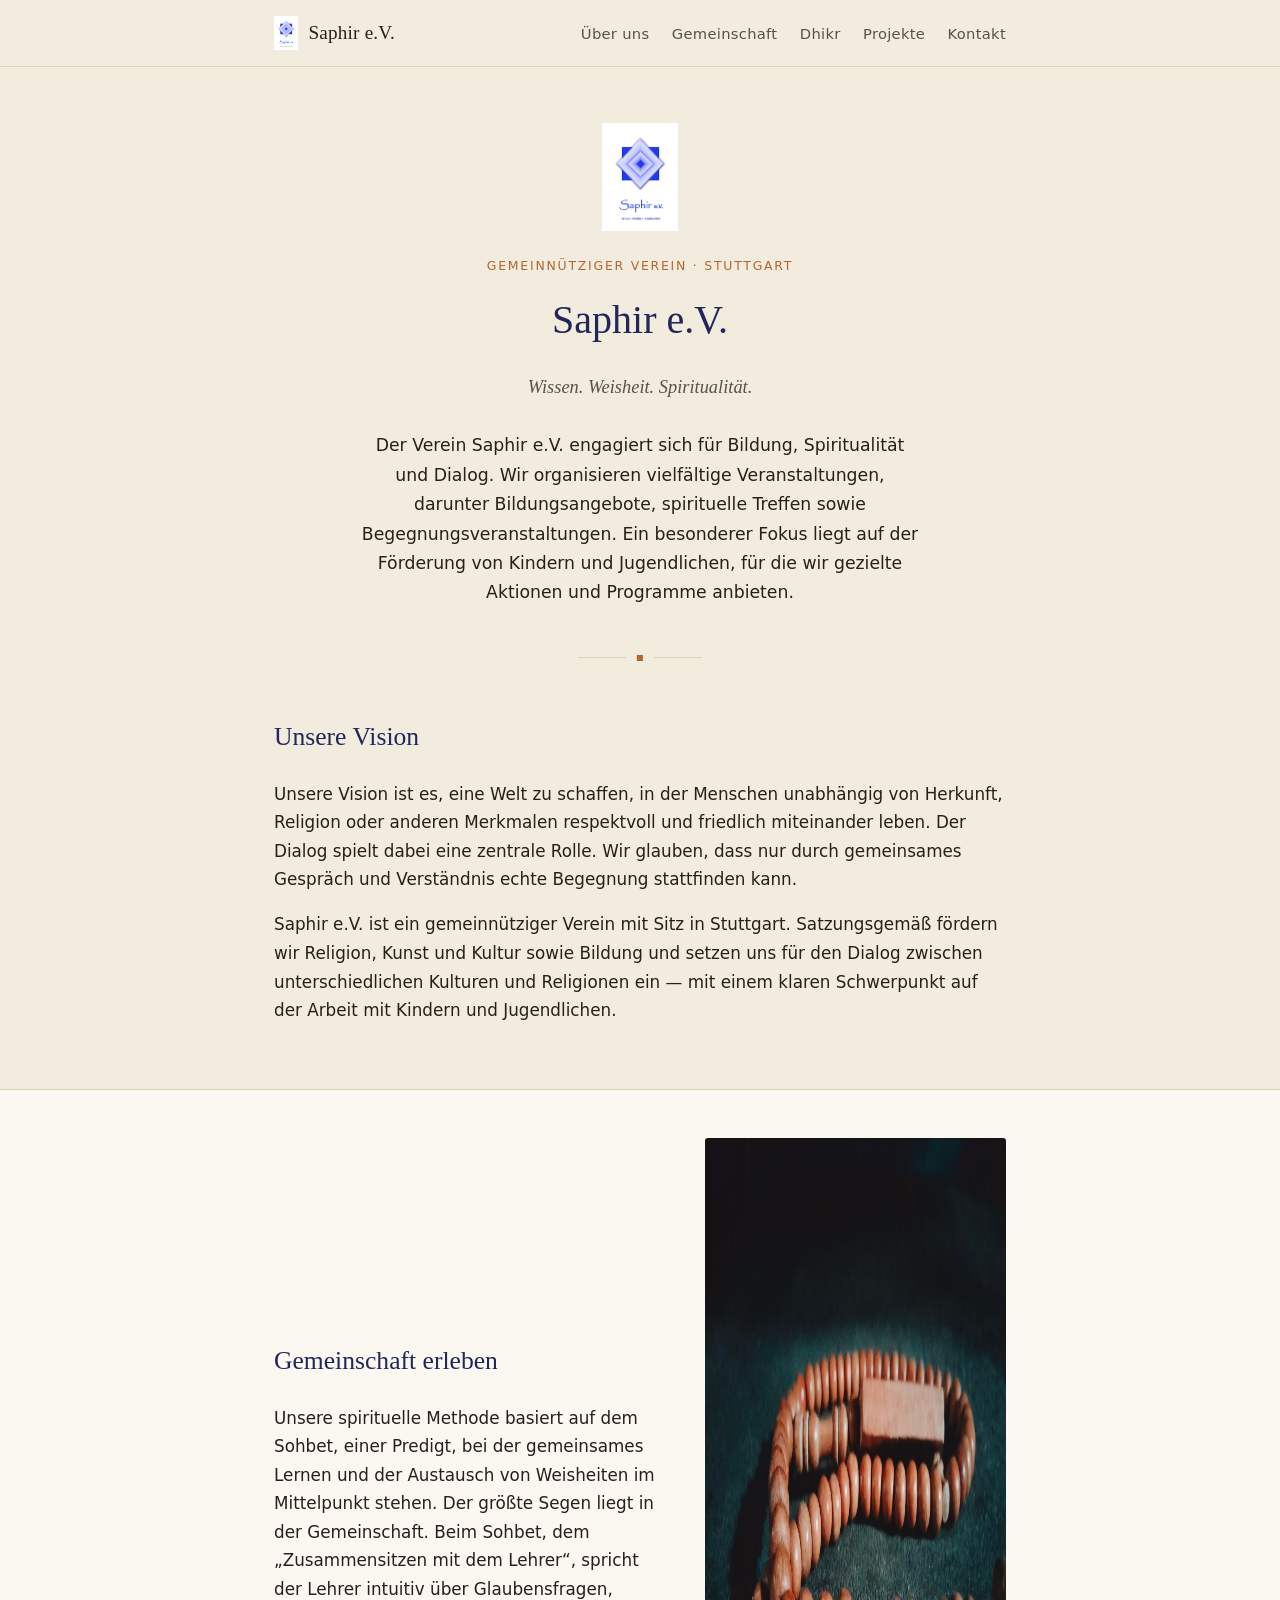
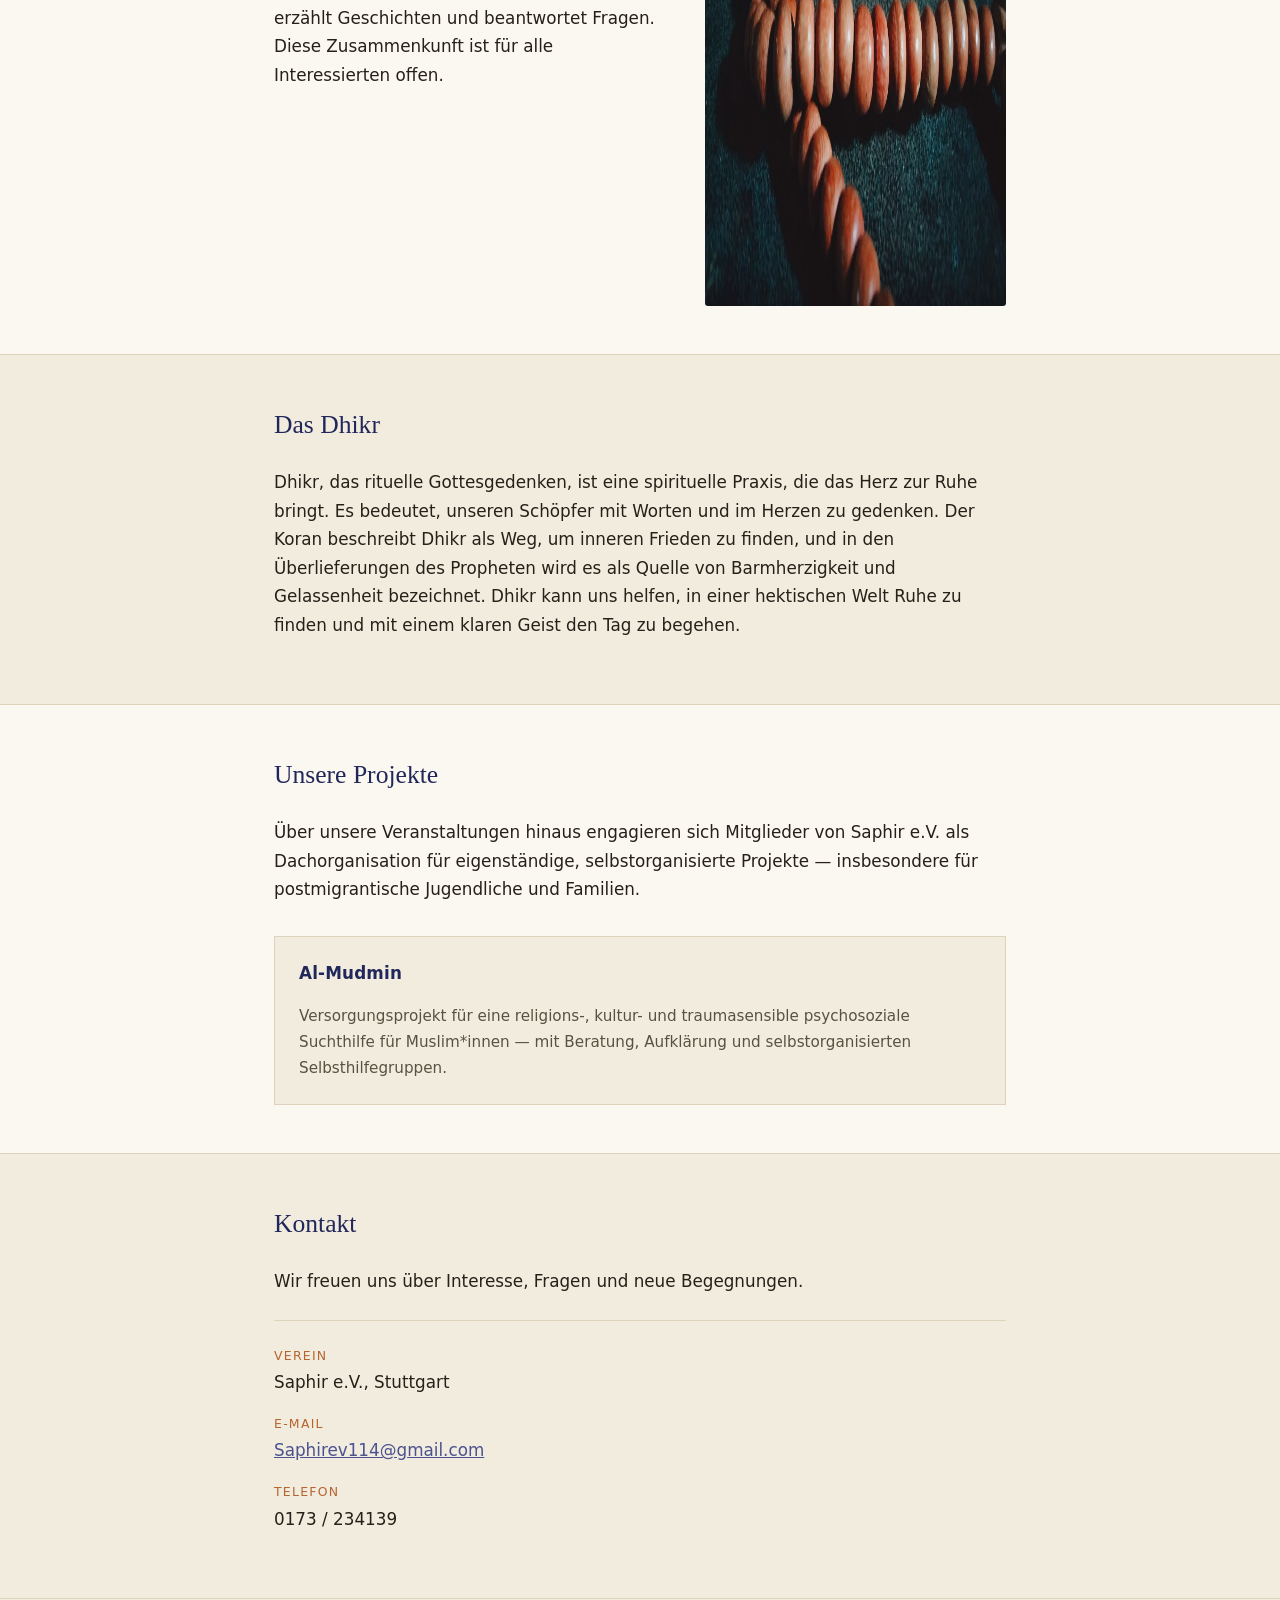
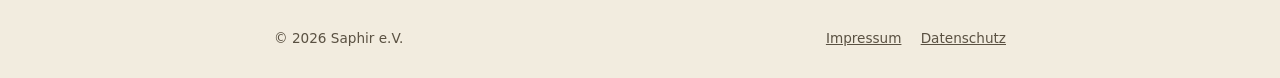
<file: index.html>
<!DOCTYPE html>
<html lang="de">
<head>
  <meta charset="utf-8">
  <meta name="viewport" content="width=device-width, initial-scale=1">
  <title>Saphir e.V. — Bildung, Spiritualität, Dialog</title>
  <meta name="description" content="Saphir e.V. Stuttgart — gemeinnütziger Verein für Bildung, Spiritualität und interkulturellen Dialog. Veranstaltungen, Gemeinschaft und soziale Projekte in Stuttgart.">
  <link rel="icon" href="assets/logo.jpg">
  <link rel="stylesheet" href="style.css">

  <meta property="og:type" content="website">
  <meta property="og:locale" content="de_DE">
  <meta property="og:title" content="Saphir e.V. — Bildung, Spiritualität, Dialog">
  <meta property="og:description" content="Saphir e.V. Stuttgart — gemeinnütziger Verein für Bildung, Spiritualität und interkulturellen Dialog. Veranstaltungen, Gemeinschaft und soziale Projekte in Stuttgart.">
  <meta property="og:image" content="assets/logo.jpg">
</head>
<body>
<a class="skip-link" href="#main-content">Zum Inhalt springen</a>

<header class="site">
  <div class="site-header-inner">
    <a class="brand" href="#top">
      <img src="assets/logo.jpg" alt="Saphir e.V. Logo" width="34" height="48">
      <span>Saphir e.V.</span>
    </a>
    <nav class="main" aria-label="Hauptnavigation">
      <ul>
        <li><a href="#ueber-uns">Über uns</a></li>
        <li><a href="#gemeinschaft">Gemeinschaft</a></li>
        <li><a href="#dhikr">Dhikr</a></li>
        <li><a href="#projekte">Projekte</a></li>
        <li><a href="#kontakt">Kontakt</a></li>
      </ul>
    </nav>
  </div>
</header>

<main id="top">
  <section class="hero" id="main-content">
    <div class="wrap">
      <img class="hero-logo" src="assets/logo.jpg" alt="" width="76" height="108">
      <p class="eyebrow">Gemeinnütziger Verein · Stuttgart</p>
      <h1>Saphir e.V.</h1>
      <p class="tagline">Wissen. Weisheit. Spiritualität.</p>
      <p class="lead">
        Der Verein Saphir e.V. engagiert sich für Bildung, Spiritualität und Dialog.
        Wir organisieren vielfältige Veranstaltungen, darunter Bildungsangebote,
        spirituelle Treffen sowie Begegnungsveranstaltungen. Ein besonderer Fokus liegt
        auf der Förderung von Kindern und Jugendlichen, für die wir gezielte Aktionen
        und Programme anbieten.
      </p>
    </div>
  </section>

  <p class="divider"><span>&#9670;</span></p>

  <section id="ueber-uns">
    <div class="wrap">
      <h2>Unsere Vision</h2>
      <p>
        Unsere Vision ist es, eine Welt zu schaffen, in der Menschen unabhängig von
        Herkunft, Religion oder anderen Merkmalen respektvoll und friedlich miteinander
        leben. Der Dialog spielt dabei eine zentrale Rolle. Wir glauben, dass nur durch
        gemeinsames Gespräch und Verständnis echte Begegnung stattfinden kann.
      </p>
      <p>
        Saphir e.V. ist ein gemeinnütziger Verein mit Sitz in Stuttgart. Satzungsgemäß
        fördern wir Religion, Kunst und Kultur sowie Bildung und setzen uns für den
        Dialog zwischen unterschiedlichen Kulturen und Religionen ein — mit einem klaren
        Schwerpunkt auf der Arbeit mit Kindern und Jugendlichen.
      </p>
    </div>
  </section>

  <section id="gemeinschaft" class="alt">
    <div class="wrap">
      <div class="section-inner-with-image">
        <div>
          <h2>Gemeinschaft erleben</h2>
          <p>
            Unsere spirituelle Methode basiert auf dem Sohbet, einer Predigt, bei der
            gemeinsames Lernen und der Austausch von Weisheiten im Mittelpunkt stehen.
            Der größte Segen liegt in der Gemeinschaft. Beim Sohbet, dem „Zusammensitzen
            mit dem Lehrer“, spricht der Lehrer intuitiv über Glaubensfragen, erzählt
            Geschichten und beantwortet Fragen. Diese Zusammenkunft ist für alle
            Interessierten offen.
          </p>
        </div>
        <img src="assets/dhikr.jpg" alt="Gebetskette (Tasbih)" width="1366" height="768">
      </div>
    </div>
  </section>

  <section id="dhikr">
    <div class="wrap">
      <h2>Das Dhikr</h2>
      <p>
        Dhikr, das rituelle Gottesgedenken, ist eine spirituelle Praxis, die das Herz
        zur Ruhe bringt. Es bedeutet, unseren Schöpfer mit Worten und im Herzen zu
        gedenken. Der Koran beschreibt Dhikr als Weg, um inneren Frieden zu finden, und
        in den Überlieferungen des Propheten wird es als Quelle von Barmherzigkeit und
        Gelassenheit bezeichnet. Dhikr kann uns helfen, in einer hektischen Welt Ruhe zu
        finden und mit einem klaren Geist den Tag zu begehen.
      </p>
    </div>
  </section>

  <section id="projekte" class="alt">
    <div class="wrap">
      <h2>Unsere Projekte</h2>
      <p>
        Über unsere Veranstaltungen hinaus engagieren sich Mitglieder von Saphir e.V.
        als Dachorganisation für eigenständige, selbstorganisierte Projekte —
        insbesondere für postmigrantische Jugendliche und Familien.
      </p>
      <div class="projects-grid">
        <div class="project-card">
          <h3>Al-Mudmin</h3>
          <p>
            Versorgungsprojekt für eine religions-, kultur- und traumasensible
            psychosoziale Suchthilfe für Muslim*innen — mit Beratung, Aufklärung und
            selbstorganisierten Selbsthilfegruppen.
          </p>
        </div>
      </div>
    </div>
  </section>

  <section id="kontakt">
    <div class="wrap">
      <h2>Kontakt</h2>
      <p>Wir freuen uns über Interesse, Fragen und neue Begegnungen.</p>
      <dl class="contact-box">
        <dt>Verein</dt>
        <dd>Saphir e.V., Stuttgart</dd>
        <dt>E-Mail</dt>
        <dd><a href="mailto:Saphirev114@gmail.com">Saphirev114@gmail.com</a></dd>
        <dt>Telefon</dt>
        <dd>0173 / 234139</dd>
      </dl>
    </div>
  </section>
</main>

<footer class="site">
  <div class="wrap">
    <div>© <span id="year"></span> Saphir e.V.</div>
    <nav aria-label="Rechtliches">
      <ul>
        <li><a href="impressum.html">Impressum</a></li>
        <li><a href="datenschutz.html">Datenschutz</a></li>
      </ul>
    </nav>
  </div>
</footer>

<script>
  document.getElementById("year").textContent = new Date().getFullYear();
</script>
</body>
</html>
</file>
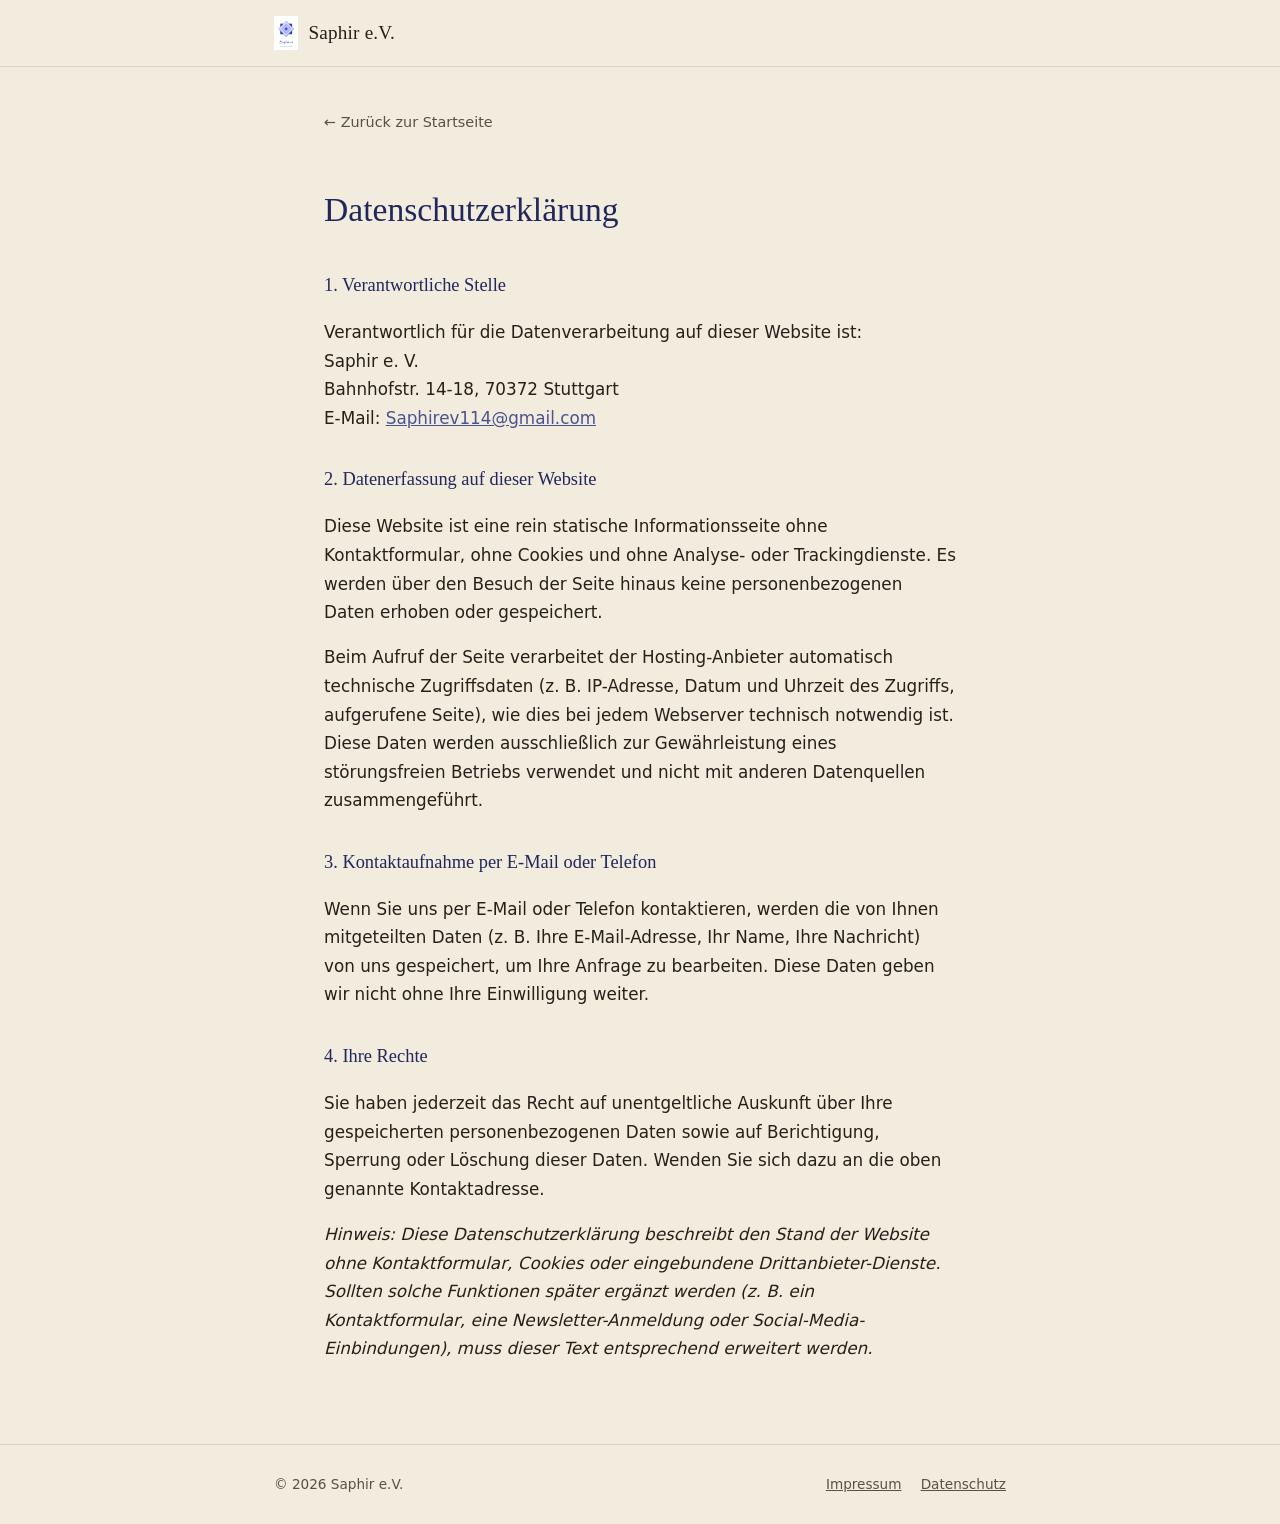
<file: datenschutz.html>
<!DOCTYPE html>
<html lang="de">
<head>
  <meta charset="utf-8">
  <meta name="viewport" content="width=device-width, initial-scale=1">
  <title>Datenschutzerklärung — Saphir e.V.</title>
  <link rel="icon" href="assets/logo.jpg">
  <link rel="stylesheet" href="style.css">
</head>
<body class="legal-page">
<a class="skip-link" href="#main-content">Zum Inhalt springen</a>

<header class="site">
  <div class="site-header-inner">
    <a class="brand" href="index.html">
      <img src="assets/logo.jpg" alt="Saphir e.V. Logo" width="34" height="48">
      <span>Saphir e.V.</span>
    </a>
  </div>
</header>

<main id="main-content">
  <a class="back-link" href="index.html">← Zurück zur Startseite</a>
  <h1>Datenschutzerklärung</h1>

  <h2>1. Verantwortliche Stelle</h2>
  <p>
    Verantwortlich für die Datenverarbeitung auf dieser Website ist:<br>
    Saphir e. V.<br>
    Bahnhofstr. 14-18, 70372 Stuttgart<br>
    E-Mail: <a href="mailto:Saphirev114@gmail.com">Saphirev114@gmail.com</a>
  </p>

  <h2>2. Datenerfassung auf dieser Website</h2>
  <p>
    Diese Website ist eine rein statische Informationsseite ohne Kontaktformular,
    ohne Cookies und ohne Analyse- oder Trackingdienste. Es werden über den Besuch
    der Seite hinaus keine personenbezogenen Daten erhoben oder gespeichert.
  </p>
  <p>
    Beim Aufruf der Seite verarbeitet der Hosting-Anbieter automatisch technische
    Zugriffsdaten (z. B. IP-Adresse, Datum und Uhrzeit des Zugriffs, aufgerufene
    Seite), wie dies bei jedem Webserver technisch notwendig ist. Diese Daten
    werden ausschließlich zur Gewährleistung eines störungsfreien Betriebs
    verwendet und nicht mit anderen Datenquellen zusammengeführt.
  </p>

  <h2>3. Kontaktaufnahme per E-Mail oder Telefon</h2>
  <p>
    Wenn Sie uns per E-Mail oder Telefon kontaktieren, werden die von Ihnen
    mitgeteilten Daten (z. B. Ihre E-Mail-Adresse, Ihr Name, Ihre Nachricht) von
    uns gespeichert, um Ihre Anfrage zu bearbeiten. Diese Daten geben wir nicht
    ohne Ihre Einwilligung weiter.
  </p>

  <h2>4. Ihre Rechte</h2>
  <p>
    Sie haben jederzeit das Recht auf unentgeltliche Auskunft über Ihre
    gespeicherten personenbezogenen Daten sowie auf Berichtigung, Sperrung oder
    Löschung dieser Daten. Wenden Sie sich dazu an die oben genannte
    Kontaktadresse.
  </p>

  <p><em>
    Hinweis: Diese Datenschutzerklärung beschreibt den Stand der Website ohne
    Kontaktformular, Cookies oder eingebundene Drittanbieter-Dienste. Sollten
    solche Funktionen später ergänzt werden (z. B. ein Kontaktformular, eine
    Newsletter-Anmeldung oder Social-Media-Einbindungen), muss dieser Text
    entsprechend erweitert werden.
  </em></p>
</main>

<footer class="site">
  <div class="wrap">
    <div>© <span id="year"></span> Saphir e.V.</div>
    <nav aria-label="Rechtliches">
      <ul>
        <li><a href="impressum.html">Impressum</a></li>
        <li><a href="datenschutz.html">Datenschutz</a></li>
      </ul>
    </nav>
  </div>
</footer>

<script>
  document.getElementById("year").textContent = new Date().getFullYear();
</script>
</body>
</html>
</file>
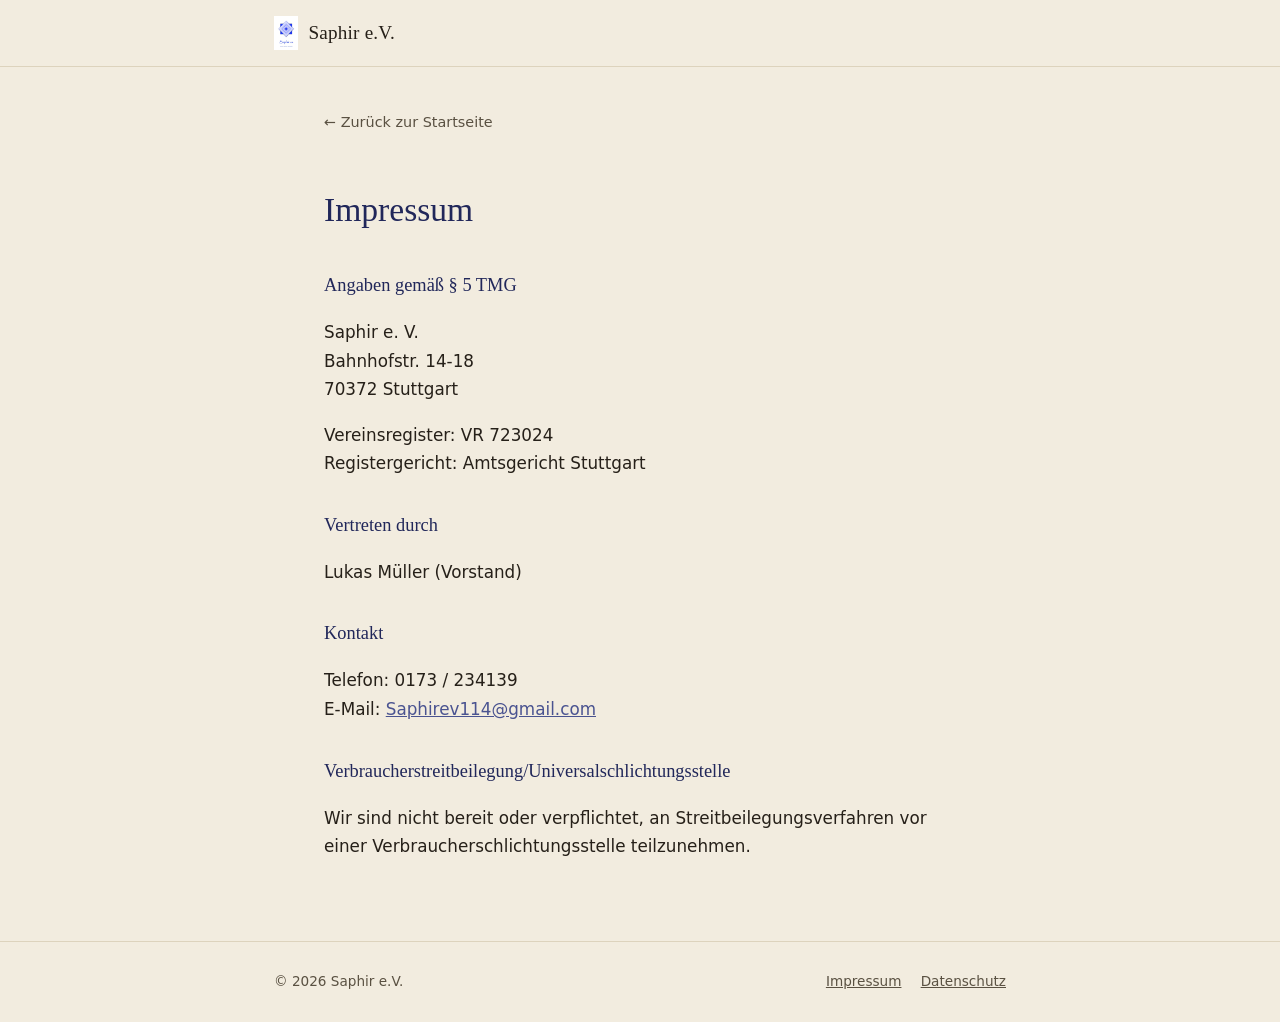
<file: impressum.html>
<!DOCTYPE html>
<html lang="de">
<head>
  <meta charset="utf-8">
  <meta name="viewport" content="width=device-width, initial-scale=1">
  <title>Impressum — Saphir e.V.</title>
  <link rel="icon" href="assets/logo.jpg">
  <link rel="stylesheet" href="style.css">
</head>
<body class="legal-page">
<a class="skip-link" href="#main-content">Zum Inhalt springen</a>

<header class="site">
  <div class="site-header-inner">
    <a class="brand" href="index.html">
      <img src="assets/logo.jpg" alt="Saphir e.V. Logo" width="34" height="48">
      <span>Saphir e.V.</span>
    </a>
  </div>
</header>

<main id="main-content">
  <a class="back-link" href="index.html">← Zurück zur Startseite</a>
  <h1>Impressum</h1>

  <h2>Angaben gemäß § 5 TMG</h2>
  <p>
    Saphir e. V.<br>
    Bahnhofstr. 14-18<br>
    70372 Stuttgart
  </p>
  <p>
    Vereinsregister: VR 723024<br>
    Registergericht: Amtsgericht Stuttgart
  </p>

  <h2>Vertreten durch</h2>
  <p>Lukas Müller (Vorstand)</p>

  <h2>Kontakt</h2>
  <p>
    Telefon: 0173 / 234139<br>
    E-Mail: <a href="mailto:Saphirev114@gmail.com">Saphirev114@gmail.com</a>
  </p>

  <h2>Verbraucherstreitbeilegung/Universalschlichtungsstelle</h2>
  <p>
    Wir sind nicht bereit oder verpflichtet, an Streitbeilegungsverfahren vor einer
    Verbraucherschlichtungsstelle teilzunehmen.
  </p>
</main>

<footer class="site">
  <div class="wrap">
    <div>© <span id="year"></span> Saphir e.V.</div>
    <nav aria-label="Rechtliches">
      <ul>
        <li><a href="impressum.html">Impressum</a></li>
        <li><a href="datenschutz.html">Datenschutz</a></li>
      </ul>
    </nav>
  </div>
</footer>

<script>
  document.getElementById("year").textContent = new Date().getFullYear();
</script>
</body>
</html>
</file>
<file: style.css>
:root {
  --paper: #f2ecdf;
  --paper-raised: #fbf8f1;
  --ink: #262019;
  --ink-soft: #5a5142;
  --indigo: #21275a;
  --indigo-soft: #4a5390;
  --terracotta: #b5652f;
  --line: #ddd3bd;
  --max-width: 780px;

  --font-display: "Iowan Old Style", "Palatino Linotype", "Book Antiqua", Georgia, serif;
  --font-body: Optima, Candara, "Noto Sans", "Segoe UI", system-ui, sans-serif;
}

@media (prefers-color-scheme: dark) {
  :root {
    --paper: #1b1710;
    --paper-raised: #241f16;
    --ink: #ece5d6;
    --ink-soft: #b7ad98;
    --indigo: #8b93d6;
    --indigo-soft: #6a72ab;
    --terracotta: #d99a63;
    --line: #3a3325;
  }
}

* { box-sizing: border-box; }

html { scroll-behavior: smooth; }

@media (prefers-reduced-motion: reduce) {
  html { scroll-behavior: auto; }
}

/* Skip-Link: nur für Tastatur-/Screenreader-Nutzung sichtbar */
.skip-link {
  position: absolute;
  left: -999px;
  top: 0;
  z-index: 100;
  padding: 0.6rem 1rem;
  background: var(--paper-raised);
  color: var(--ink);
  border: 1px solid var(--line);
}
.skip-link:focus {
  left: 0.5rem;
  top: 0.5rem;
}

body {
  margin: 0;
  font-family: var(--font-body);
  color: var(--ink);
  background: var(--paper);
  line-height: 1.7;
  font-size: 1.05rem;
}

h1, h2, h3 {
  font-family: var(--font-display);
  font-weight: 500;
  text-wrap: balance;
}

a { color: var(--indigo-soft); }
a:hover, a:focus-visible { color: var(--terracotta); }
a:focus-visible { outline: 2px solid var(--terracotta); outline-offset: 2px; }

img { max-width: 100%; display: block; }

.wrap {
  max-width: var(--max-width);
  margin: 0 auto;
  padding: 0 1.5rem;
}

/* Divider: small diamond, echoing the mark in the logo */
.divider {
  display: flex;
  align-items: center;
  justify-content: center;
  gap: 0.6rem;
  margin: 0;
  color: var(--terracotta);
}
.divider::before, .divider::after {
  content: "";
  height: 1px;
  width: 48px;
  background: var(--line);
}
.divider span { font-size: 0.7rem; transform: rotate(45deg); display: inline-block; }

/* Header */
header.site {
  border-bottom: 1px solid var(--line);
}

.site-header-inner {
  max-width: var(--max-width);
  margin: 0 auto;
  padding: 1rem 1.5rem;
  display: flex;
  align-items: center;
  justify-content: space-between;
  gap: 1rem;
  flex-wrap: wrap;
}

.brand {
  display: flex;
  align-items: center;
  gap: 0.65rem;
  text-decoration: none;
  color: var(--ink);
}

.brand img {
  height: 34px;
  width: auto;
}

.brand span {
  font-family: var(--font-display);
  font-size: 1.2rem;
  letter-spacing: 0.01em;
}

nav.main ul {
  list-style: none;
  display: flex;
  gap: 1.4rem;
  margin: 0;
  padding: 0;
  flex-wrap: wrap;
}

nav.main a {
  color: var(--ink-soft);
  text-decoration: none;
  font-size: 0.92rem;
  letter-spacing: 0.02em;
}

nav.main a:hover { color: var(--terracotta); }

/* Hero */
.hero {
  padding: 3.5rem 0 2.5rem;
  text-align: center;
}

.hero img.hero-logo {
  height: 108px;
  width: auto;
  margin: 0 auto 1.5rem;
}

.hero .eyebrow {
  font-family: var(--font-body);
  font-size: 0.78rem;
  letter-spacing: 0.14em;
  text-transform: uppercase;
  color: var(--terracotta);
  margin-bottom: 0.6rem;
}

.hero h1 {
  margin: 0 0 0.5rem;
  font-size: 2.5rem;
  color: var(--indigo);
}

.hero .tagline {
  font-family: var(--font-display);
  font-style: italic;
  font-size: 1.15rem;
  color: var(--ink-soft);
  margin-bottom: 1.75rem;
}

.hero p.lead {
  max-width: 560px;
  margin: 0 auto;
  font-size: 1.08rem;
  color: var(--ink);
}

/* Sections */
main section {
  padding: 3rem 0;
}

section h2 {
  font-size: 1.6rem;
  color: var(--indigo);
  margin-top: 0;
}

section.alt {
  background: var(--paper-raised);
  border-top: 1px solid var(--line);
  border-bottom: 1px solid var(--line);
}

.section-inner-with-image {
  display: grid;
  grid-template-columns: 1.3fr 1fr;
  gap: 2.5rem;
  align-items: center;
}

.section-inner-with-image img {
  border-radius: 3px;
}

@media (max-width: 700px) {
  .section-inner-with-image {
    grid-template-columns: 1fr;
  }
  .section-inner-with-image img {
    order: -1;
  }
}

/* Projekte cards */
.projects-grid {
  display: grid;
  grid-template-columns: repeat(auto-fit, minmax(230px, 1fr));
  gap: 1px;
  margin-top: 2rem;
  background: var(--line);
  border: 1px solid var(--line);
}

.project-card {
  background: var(--paper);
  padding: 1.4rem 1.5rem;
  transition: background-color 0.15s ease;
}

.project-card:hover {
  background: var(--paper-raised);
}

.project-card h3 {
  margin-top: 0;
  color: var(--indigo);
  font-size: 1.05rem;
  font-weight: 600;
  font-family: var(--font-body);
  letter-spacing: 0.01em;
}

.project-card p {
  font-size: 0.95rem;
  margin-bottom: 0;
  color: var(--ink-soft);
}

/* Kontakt */
.contact-box {
  margin-top: 1.5rem;
  border-top: 1px solid var(--line);
  padding-top: 1.5rem;
}

.contact-box dt {
  font-size: 0.78rem;
  letter-spacing: 0.1em;
  text-transform: uppercase;
  color: var(--terracotta);
  margin-top: 1rem;
}

.contact-box dt:first-child { margin-top: 0; }

.contact-box dd {
  margin: 0.15rem 0 0;
  font-size: 1.05rem;
}

/* Footer */
footer.site {
  border-top: 1px solid var(--line);
  padding: 1.75rem 0;
  font-size: 0.85rem;
  color: var(--ink-soft);
}

footer.site .wrap {
  display: flex;
  justify-content: space-between;
  gap: 1rem;
  flex-wrap: wrap;
}

footer.site a { color: var(--ink-soft); }
footer.site a:hover { color: var(--terracotta); }

footer.site nav ul {
  list-style: none;
  display: flex;
  gap: 1.2rem;
  margin: 0;
  padding: 0;
}

/* Legal pages */
.legal-page main {
  max-width: 680px;
  margin: 0 auto;
  padding: 2.5rem 1.5rem 4rem;
}

.legal-page h1 {
  color: var(--indigo);
}

.legal-page h2 {
  color: var(--indigo);
  font-size: 1.15rem;
  margin-top: 2rem;
}

.back-link {
  display: inline-block;
  margin-bottom: 1.5rem;
  font-size: 0.9rem;
  color: var(--ink-soft);
  text-decoration: none;
}
.back-link:hover { color: var(--terracotta); }
</file>
